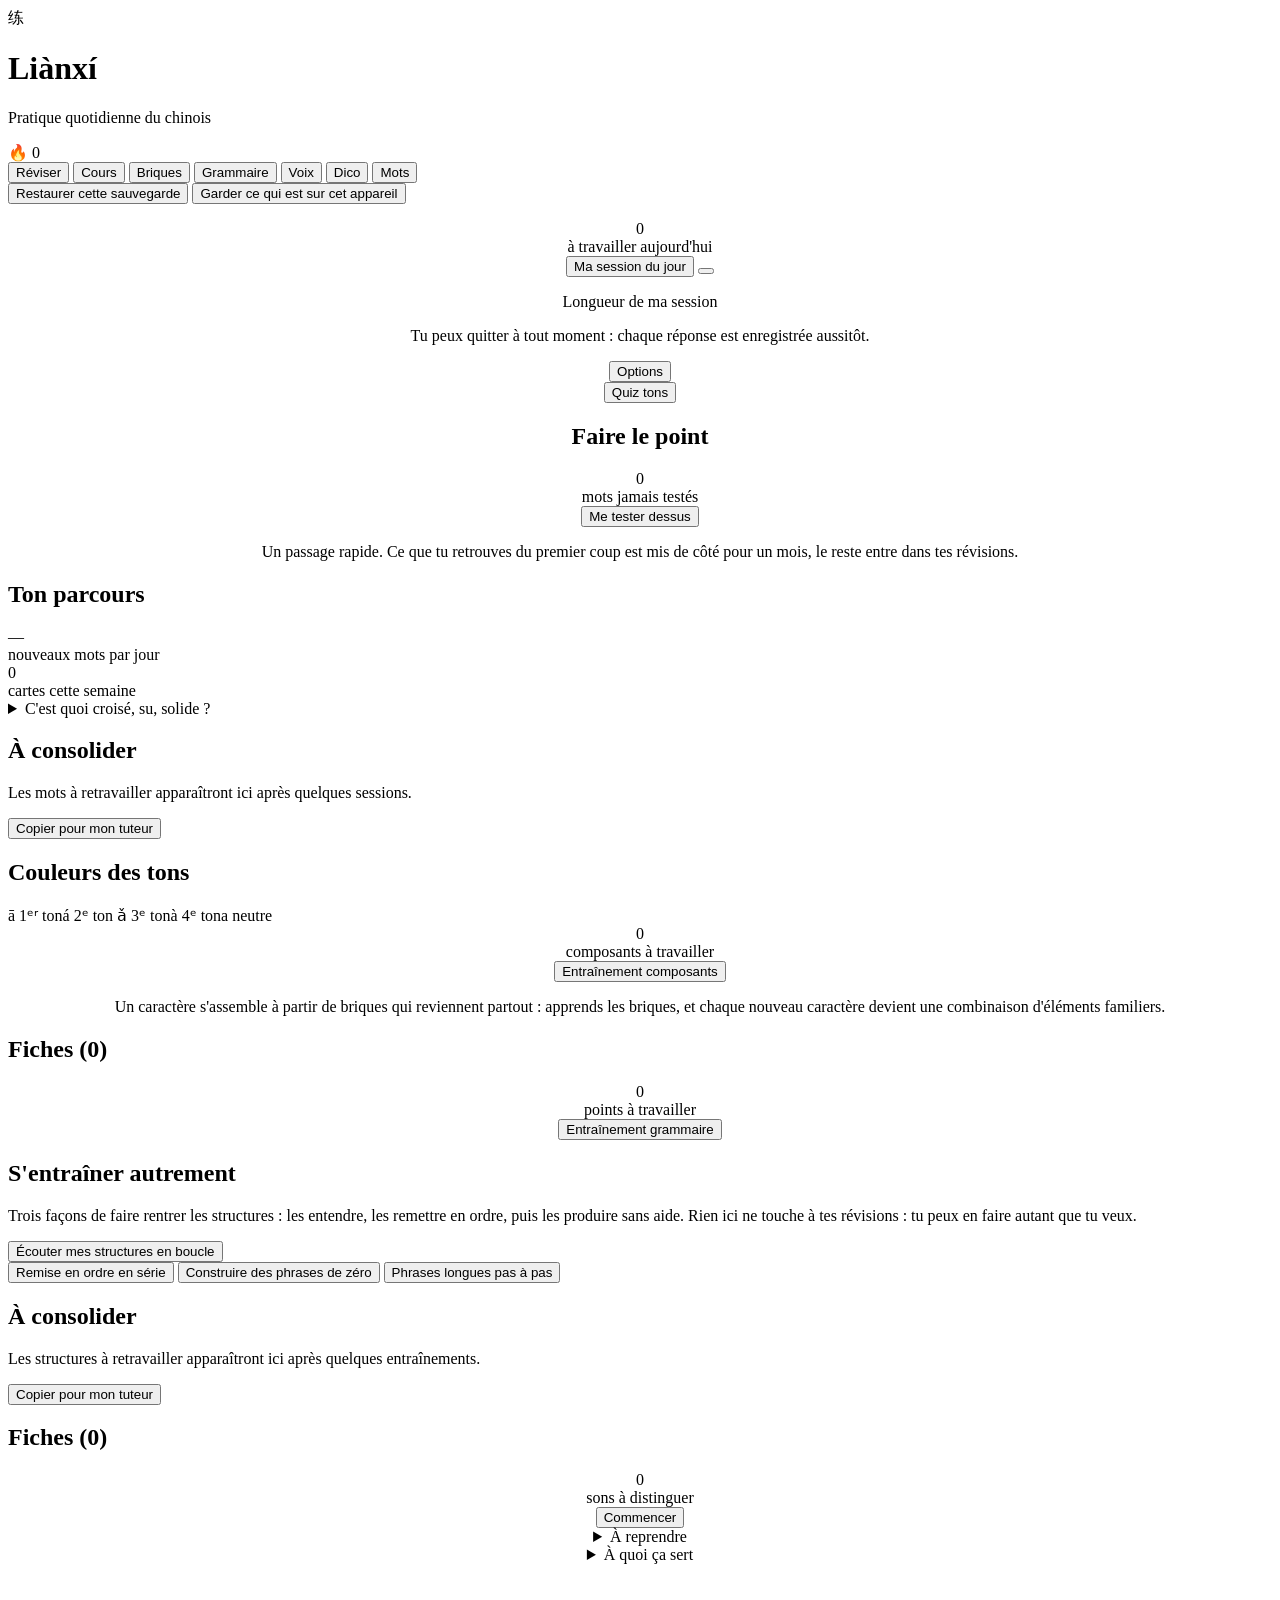
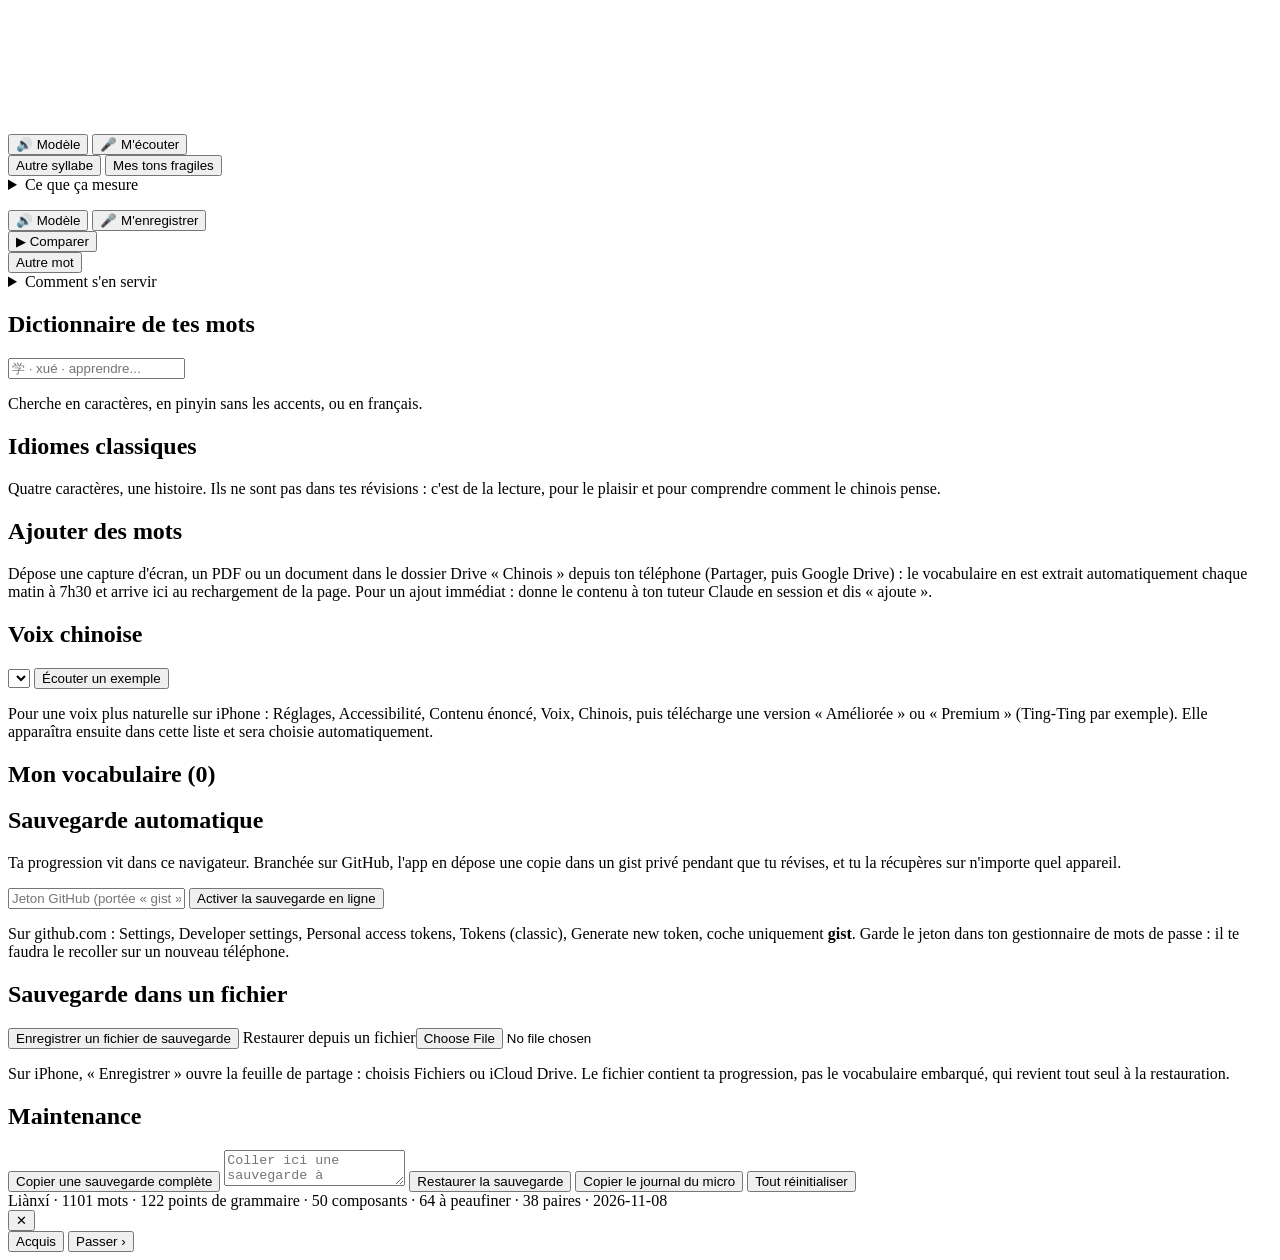
<file: src/page.html>
<!doctype html>
<html lang="fr">
<head>
<meta charset="utf-8">
<meta name="viewport" content="width=device-width, initial-scale=1, viewport-fit=cover">
<title>Liànxí · Pratique du chinois</title>
<link rel="manifest" href="manifest.json">
<link rel="icon" href="icon.svg" type="image/svg+xml">
<link rel="apple-touch-icon" href="apple-touch-icon.png">
<meta name="apple-mobile-web-app-title" content="Liànxí">
<meta name="theme-color" content="#2F6D66">
<style>/*@styles*/</style>
</head>
<body>

<div id="app" class="wrap">
  <header class="app">
    <div class="seal hanzi" aria-hidden="true">练</div>
    <div>
      <h1>Liànxí</h1>
      <p class="sub">Pratique quotidienne du chinois</p>
    </div>
    <div class="streak" id="streak" title="Jours de pratique d'affilée">🔥 0</div>
  </header>

  <nav class="tabs" role="tablist">
    <button role="tab" id="tab-home" aria-selected="true" onclick="showTab('home')">Réviser</button>
    <button role="tab" id="tab-cours" aria-selected="false" onclick="showTab('cours')">Cours</button>
    <button role="tab" id="tab-comp" aria-selected="false" onclick="showTab('comp')">Briques</button>
    <button role="tab" id="tab-gram" aria-selected="false" onclick="showTab('gram')">Grammaire</button>
    <button role="tab" id="tab-voix" aria-selected="false" onclick="showTab('voix')">Voix</button>
    <button role="tab" id="tab-dico" aria-selected="false" onclick="showTab('dico')">Dico</button>
    <button role="tab" id="tab-words" aria-selected="false" onclick="showTab('words')">Mots</button>
  </nav>

  <div id="sync-banner" role="status">
    <span id="sync-banner-txt"></span>
    <button class="btn" onclick="restaurerDepuisBandeau()">Restaurer cette sauvegarde</button>
    <button class="btn ghost" onclick="ignorerBandeau()">Garder ce qui est sur cet appareil</button>
  </div>

  <!-- ============ AUJOURD'HUI ============ -->
  <section id="view-home">
    <!-- Les erreurs réelles passent avant tout le reste : c'est le principe
         « apprendre de mes erreurs » demandé le 2026-08-12. -->
    <div class="panel" style="text-align:center">
      <div class="chips" id="volet-chips"></div>
      <div class="chips" id="niveau-chips"></div>
      <p class="hint" id="volet-note"></p>
      <div class="due-big" id="due-count">0</div>
      <div class="due-label" id="due-label">à travailler aujourd'hui</div>
      <button class="btn" id="start-btn" onclick="startJour()">Ma session du jour</button>
      <button class="btn secondary hidden" id="conso-btn" onclick="startConsolidation()"></button>
      <p class="taille-lab">Longueur de ma session</p>
      <div class="chips" id="taille-chips"></div>
      <p class="hint" id="quit-safe">Tu peux quitter à tout moment : chaque réponse est enregistrée aussitôt.</p>
      <p class="hint" id="plan-hint"></p>
      <p class="hint" id="no-due-hint" style="display:none">Tu es à jour. Reviens demain.</p>
      <button class="filtre-btn" id="filtre-btn" onclick="toggleFiltres()" aria-expanded="false">Options</button>
      <div class="chips hidden" id="theme-chips"></div>
      <div class="chips hidden" id="track-chips"></div>
      <button class="btn secondary hidden" id="tones-btn" onclick="startToneQuiz()">Quiz tons</button>
    </div>

    <!-- La mise à jour : un balayage de tout ce qui n'a jamais été testé, pour
         écarter d'emblée ce qu'elle connaît déjà et ne travailler que le reste. -->
    <div class="panel err-panel hidden" id="calib-panel" style="text-align:center">
      <h2>Faire le point</h2>
      <div class="due-big" id="calib-count">0</div>
      <div class="due-label" id="calib-label">mots jamais testés</div>
      <button class="btn" id="calib-btn" onclick="startCalibrage()">Me tester dessus</button>
      <p class="hint">Un passage rapide. Ce que tu retrouves du premier coup est mis de côté pour un mois, le reste entre dans tes révisions.</p>
    </div>

    <div class="panel">
      <h2>Ton parcours</h2>
      <div id="pc-niveaux"></div>
      <div id="pc-pistes"></div>
      <div class="stats">
        <div class="stat"><div class="n" id="st-rythme">—</div><div class="l">nouveaux mots par jour</div></div>
        <div class="stat"><div class="n" id="st-semaine">0</div><div class="l">cartes cette semaine</div></div>
      </div>
      <details class="gram-plus"><summary>C'est quoi croisé, su, solide ?</summary>
        <p class="hint" id="st-hint" style="margin-top:0"></p>
      </details>
    </div>

    <div class="panel">
      <h2>À consolider</h2>
      <ul class="words" id="weak-list"></ul>
      <p class="hint" id="weak-empty">Les mots à retravailler apparaîtront ici après quelques sessions.</p>
      <button class="btn secondary" id="export-weak" onclick="exportWeak()">Copier pour mon tuteur</button>
      <div class="msg" id="weak-msg"></div>
    </div>

    <div class="panel">
      <h2>Couleurs des tons</h2>
      <div class="tone-legend">
        <span class="t1">ā 1ᵉʳ ton</span><span class="t2">á 2ᵉ ton</span>
        <span class="t3">ǎ 3ᵉ ton</span><span class="t4">à 4ᵉ ton</span><span class="t0">a neutre</span>
      </div>
    </div>
  </section>

  <!-- ============ COMPOSANTS ============ -->
  <!-- ============ DERNIER COURS ============ -->
  <section id="view-cours" class="hidden">
    <div id="cours-body"></div>
  </section>

  <section id="view-comp" class="hidden">
    <div class="panel" style="text-align:center">
      <div class="due-big" id="comp-due-count">0</div>
      <div class="due-label" id="comp-due-label">composants à travailler</div>
      <button class="btn" id="comp-start-btn" onclick="startCompSession()">Entraînement composants</button>
      <p class="hint" id="comp-no-due" style="display:none">Tu es à jour sur les briques. Les fiches restent consultables ci-dessous.</p>
      <p class="hint">Un caractère s'assemble à partir de briques qui reviennent partout : apprends les briques, et chaque nouveau caractère devient une combinaison d'éléments familiers.</p>
    </div>

    <div class="panel">
      <h2>Fiches (<span id="comp-count">0</span>)</h2>
      <div id="comp-list"></div>
    </div>
  </section>

  <!-- ============ GRAMMAIRE ============ -->
  <section id="view-gram" class="hidden">
    <div class="panel" style="text-align:center">
      <div class="due-big" id="gram-due-count">0</div>
      <div class="due-label" id="gram-due-label">points à travailler</div>
      <button class="btn" id="gram-start-btn" onclick="startGramSession()">Entraînement grammaire</button>
      <p class="hint" id="gram-no-due" style="display:none">Tu es à jour sur la grammaire. Les fiches restent consultables ci-dessous.</p>
      <div id="gram-niveaux"></div>
    </div>

    <div class="panel">
      <h2>S'entraîner autrement</h2>
      <p class="hint" style="margin-top:0">Trois façons de faire rentrer les structures : les entendre, les remettre en ordre, puis les produire sans aide. Rien ici ne touche à tes révisions : tu peux en faire autant que tu veux.</p>
      <button class="btn secondary" id="loop-btn" onclick="toggleBoucle()">Écouter mes structures en boucle</button>
      <div id="loop-now" style="text-align:center"></div>
      <button class="btn secondary" onclick="startDrillOrdre()">Remise en ordre en série</button>
      <button class="btn" onclick="startAtelier()">Construire des phrases de zéro</button>
      <button class="btn secondary" onclick="startEscaliersRecents()">Phrases longues pas à pas</button>
    </div>

    <div class="panel">
      <h2>À consolider</h2>
      <ul class="words" id="gram-weak"></ul>
      <p class="hint" id="gram-weak-empty">Les structures à retravailler apparaîtront ici après quelques entraînements.</p>
      <button class="btn" id="gram-weak-btn" onclick="startGramWeakSession()" style="display:none">Retravailler ces points</button>
      <button class="btn secondary" id="gram-export" onclick="exportGram()">Copier pour mon tuteur</button>
      <div class="msg" id="gram-msg"></div>
    </div>

    <div class="panel">
      <h2>Fiches (<span id="gram-count">0</span>)</h2>
      <div id="gram-list"></div>
    </div>
  </section>

  <!-- ============ PRONONCIATION ============ -->
  <!-- Un seul entraînement à l'écran à la fois : les trois empilés faisaient une
       page de prose (retour de Daphnée, 2026-08-28). Tout ce qui explique est
       replié, tout ce qui agit est en bas. -->
  <section id="view-voix" class="hidden">
    <div class="chips" id="voix-modes"></div>

    <div class="panel" id="pan-oreille" style="text-align:center">
      <div class="due-big" id="oreille-n">0</div>
      <div class="due-label">sons à distinguer</div>
      <button class="btn" onclick="startOreille()">Commencer</button>
      <div class="chips" id="oreille-chips"></div>
      <details class="gram-plus hidden" id="oreille-weak-box">
        <summary id="oreille-weak-lab">À reprendre</summary>
        <ul class="words" id="oreille-weak"></ul>
      </details>
      <details class="gram-plus"><summary>À quoi ça sert</summary>
        <p class="hint">On ne produit pas un son qu'on ne distingue pas encore. Le français
          n'oppose ni les tons ni le souffle des consonnes : l'oreille doit apprendre la
          différence avant que la bouche puisse la faire.</p></details>
    </div>

    <div class="panel hidden" id="pan-voix">
      <div class="voix-cible" id="voix-cible"></div>
      <canvas class="voix-canvas" id="voix-canvas"
              aria-label="Courbe de la hauteur de ta voix comparée au ton attendu"></canvas>
      <div class="verdict-voix" id="voix-verdict"></div>
      <p class="mesure" id="voix-mesure"></p>
      <div class="niveau-mic hidden" id="voix-niveau" aria-hidden="true"><div></div></div>
      <div class="voix-actions">
        <button class="btn secondary" onclick="voixModele()">🔊 Modèle</button>
        <button class="btn" id="voix-rec" onclick="voixEnregistrer()">🎤 M'écouter</button>
      </div>
      <div class="chips">
        <button class="chip" onclick="voixAutre()">Autre syllabe</button>
        <button class="chip" id="voix-chip-faible" onclick="voixBasculerCible()">Mes tons fragiles</button>
      </div>
      <details class="gram-plus"><summary>Ce que ça mesure</summary>
        <p class="hint">La hauteur de ta voix, rien d'autre. Fiable sur une syllabe isolée
          dans un endroit calme. Muette sur le souffle des consonnes et sur le n/ng.</p></details>
    </div>

    <div class="panel hidden" id="pan-echo">
      <div class="voix-cible" id="echo-cible"></div>
      <p class="mesure" id="echo-etat"></p>
      <div class="niveau-mic hidden" id="echo-niveau" aria-hidden="true"><div></div></div>
      <div class="voix-actions">
        <button class="btn secondary" onclick="echoModele()">🔊 Modèle</button>
        <button class="btn" id="echo-rec" onclick="echoEnregistrer()">🎤 M'enregistrer</button>
      </div>
      <button class="btn hidden" id="echo-cmp" onclick="echoComparer()">▶︎ Comparer</button>
      <div class="chips"><button class="chip" onclick="echoAutre()">Autre mot</button></div>
      <details class="gram-plus"><summary>Comment s'en servir</summary>
        <p class="hint">Modèle, ta voix, modèle, à la suite. Aucun jugement automatique :
          c'est toi qui entends l'écart.</p></details>
    </div>

  </section>

  <!-- ============ DICTIONNAIRE ============ -->
  <section id="view-dico" class="hidden">
    <div class="panel">
      <h2>Dictionnaire de tes mots</h2>
      <input id="dico-search" class="dico-input" placeholder="学 · xué · apprendre..." oninput="renderDico()" autocomplete="off">
      <p class="hint">Cherche en caractères, en pinyin sans les accents, ou en français.</p>
    </div>
    <div id="dico-results"></div>

    <!-- Les 成语 ne passent jamais dans la file de révision : ils sont là pour
         être lus, pas mémorisés. À son niveau, les apprendre serait du décor. -->
    <div class="panel">
      <h2>Idiomes classiques</h2>
      <p class="hint">Quatre caractères, une histoire. Ils ne sont pas dans tes révisions : c'est de la lecture, pour le plaisir et pour comprendre comment le chinois pense.</p>
      <div id="chengyu-list"></div>
    </div>
  </section>

  <!-- ============ MOTS ============ -->
  <section id="view-words" class="hidden">
    <div class="panel">
      <h2>Ajouter des mots</h2>
      <p class="hint" style="margin:0">Dépose une capture d'écran, un PDF ou un document dans le dossier Drive « Chinois » depuis ton téléphone (Partager, puis Google Drive) : le vocabulaire en est extrait automatiquement chaque matin à 7h30 et arrive ici au rechargement de la page. Pour un ajout immédiat : donne le contenu à ton tuteur Claude en session et dis « ajoute ».</p>
    </div>

    <div class="panel">
      <h2>Voix chinoise</h2>
      <select id="voice-select" onchange="setVoice(this.value)" aria-label="Choix de la voix chinoise"></select>
      <button class="btn secondary" onclick="testVoice()">Écouter un exemple</button>
      <p class="hint">Pour une voix plus naturelle sur iPhone : Réglages, Accessibilité, Contenu énoncé, Voix, Chinois, puis télécharge une version « Améliorée » ou « Premium » (Ting-Ting par exemple). Elle apparaîtra ensuite dans cette liste et sera choisie automatiquement.</p>
    </div>

    <div class="panel">
      <h2>Mon vocabulaire (<span id="word-count">0</span>)</h2>
      <ul class="words" id="word-list"></ul>
    </div>

    <div class="panel">
      <h2>Sauvegarde automatique</h2>
      <p class="hint" style="margin-top:0">Ta progression vit dans ce navigateur. Branchée sur GitHub, l'app en dépose une copie dans un gist privé pendant que tu révises, et tu la récupères sur n'importe quel appareil.</p>
      <div id="sync-etat" class="hint"></div>
      <div id="sync-off">
        <input class="field" id="sync-token" type="password" autocomplete="off" autocapitalize="none" autocorrect="off" spellcheck="false" placeholder="Jeton GitHub (portée « gist »)">
        <button class="btn secondary" onclick="activerSync()">Activer la sauvegarde en ligne</button>
        <p class="hint">Sur github.com : Settings, Developer settings, Personal access tokens, Tokens (classic), Generate new token, coche uniquement <strong>gist</strong>. Garde le jeton dans ton gestionnaire de mots de passe : il te faudra le recoller sur un nouveau téléphone.</p>
      </div>
      <div id="sync-actions" style="display:none">
        <button class="btn ghost" onclick="syncMaintenant()">Sauvegarder maintenant</button>
        <button class="btn ghost" onclick="restaurerDepuisLigne()">Restaurer depuis la sauvegarde en ligne</button>
        <button class="btn ghost" onclick="desactiverSync()">Oublier le jeton sur cet appareil</button>
      </div>
    </div>

    <div class="panel">
      <h2>Sauvegarde dans un fichier</h2>
      <button class="btn ghost" onclick="exportFichier()">Enregistrer un fichier de sauvegarde</button>
      <label class="file-btn">Restaurer depuis un fichier<input type="file" accept="application/json,.json" onchange="importFichier(this)"></label>
      <p class="hint">Sur iPhone, « Enregistrer » ouvre la feuille de partage : choisis Fichiers ou iCloud Drive. Le fichier contient ta progression, pas le vocabulaire embarqué, qui revient tout seul à la restauration.</p>
    </div>

    <div class="panel">
      <h2>Maintenance</h2>
      <button class="btn ghost" onclick="copyBackup()">Copier une sauvegarde complète</button>
      <textarea id="restore-box" placeholder="Coller ici une sauvegarde à restaurer"></textarea>
      <button class="btn ghost" onclick="restoreData()">Restaurer la sauvegarde</button>
      <button class="btn" id="restore-confirm" style="display:none" onclick="confirmerRestauration()">Confirmer la restauration</button>
      <button class="btn ghost" onclick="copierJournalMicro()">Copier le journal du micro</button>
      <button class="btn ghost" id="reset-btn" onclick="resetApp()">Tout réinitialiser</button>
      <div class="msg" id="maint-msg"></div>
    </div>
  </section>

  <footer class="build">Liànxí · <span id="build-stamp">1101 mots · 122 points de grammaire · 50 composants · 64 à peaufiner · 38 paires · 2026-11-08</span></footer>
</div>

<!-- ============ SESSION ============ -->
<div id="session" class="hidden">
  <div class="wrap">
    <div class="sess-top">
      <button onclick="quitSession()" aria-label="Quitter : ce que tu as répondu est enregistré" title="Quitter : ce que tu as répondu est enregistré">✕</button>
      <span class="sess-track" id="sess-track" aria-hidden="true"></span>
      <div class="progress"><div id="prog-bar" style="width:0%"></div></div>
      <span class="sess-count" id="prog-txt"></span>
      <button class="skip-btn" id="know-btn" onclick="markKnown()" title="Je connais déjà ce mot">Acquis</button>
      <button class="skip-btn" onclick="skipCard()">Passer ›</button>
    </div>
    <div id="card-zone" aria-live="polite"></div>
  </div>
</div>

<script>/*@scripts*/</script>
</body>
</html>
</file>
